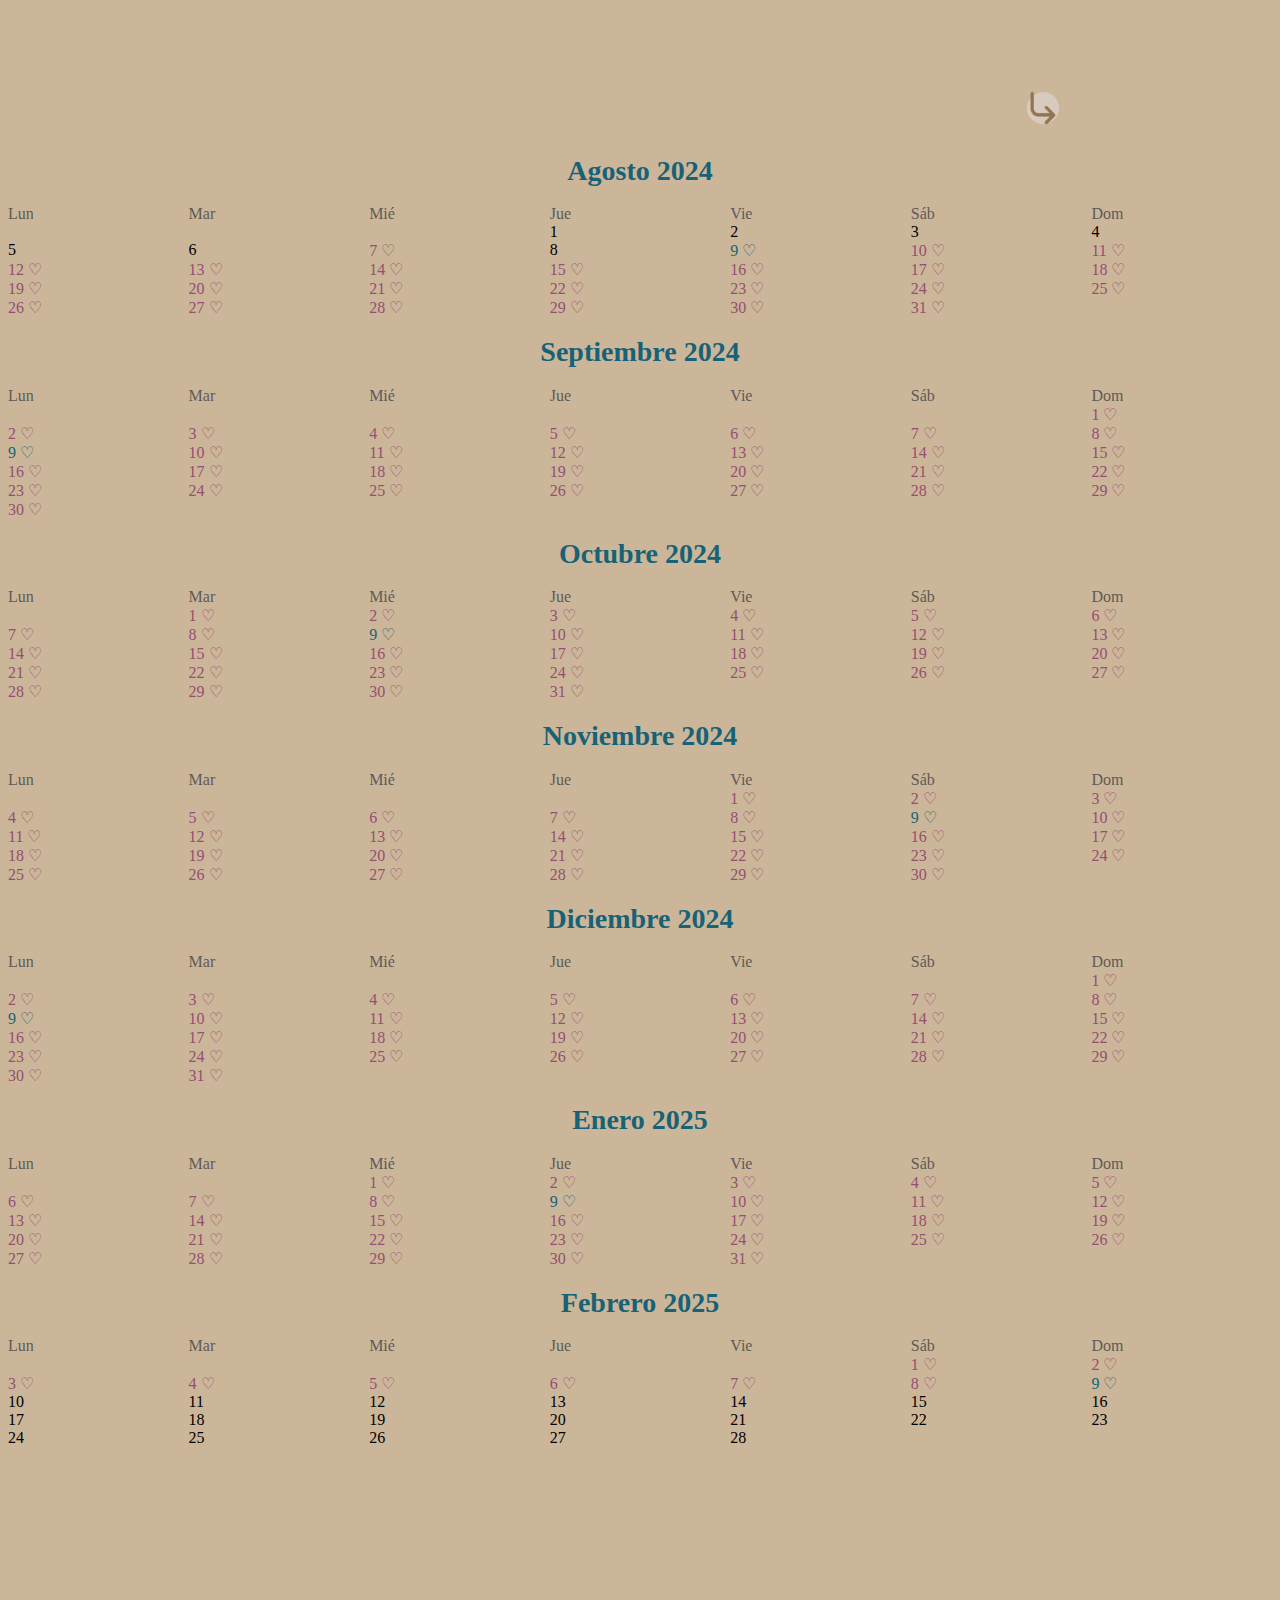
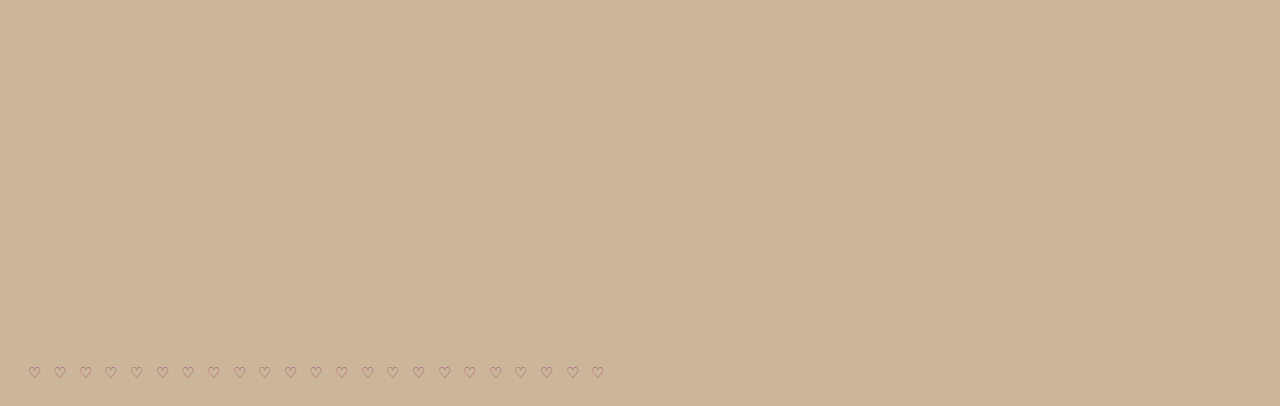
<file: calendario.html>
<!DOCTYPE html>
<html lang="en">
<head>
    <meta charset="UTF-8">
    <meta name="viewport" content="width=device-width, initial-scale=1.0">
    <title>Nuestra pagina</title>
    <link rel="stylesheet" href="nuestrapagina.css">
    <link rel="icon" type="image/x-icon" href="https://png.pngtree.com/png-clipart/20210905/original/pngtree-blue-love-heart-shape-png-image_6701784.jpg">
</head>
<body>
  <a href="index.html" class="flecha"><img src="fotos/flecha.png" class="imagen"></a>
  <div>
    <h1 class="mes">Agosto 2024</h1>
    <ol>
      <li class="day-name">Lun</li>
      <li class="day-name">Mar</li>
      <li class="day-name">Mié</li>
      <li class="day-name">Jue</li>
      <li class="day-name">Vie</li>
      <li class="day-name">Sáb</li>
      <li class="day-name">Dom</li>
  
      <li class="first-day-agosto">1</li>
      <li>2</li>
      <li>3</li>
      <li>4</li>
      <li>5</li>
      <li>6</li>
      <li class="corazon-7">7 ♡</li>
      <li>8</li>
      <li class="dia">9 ♡</li>
      <li class="corazon">10 ♡</li>
      <li class="corazon">11 ♡</li>
      <li class="corazon">12 ♡</li>
      <li class="corazon">13 ♡</li>
      <li class="corazon">14 ♡</li>
      <li class="corazon">15 ♡</li>
      <li class="corazon">16 ♡</li>
      <li class="corazon">17 ♡</li>
      <li class="corazon">18 ♡</li>
      <li class="corazon">19 ♡</li>
      <li class="corazon">20 ♡</li>
      <li class="corazon">21 ♡</li>
      <li class="corazon">22 ♡</li>
      <li class="corazon">23 ♡</li>
      <li class="corazon">24 ♡</li>
      <li class="corazon">25 ♡</li>
      <li class="corazon">26 ♡</li>
      <li class="corazon">27 ♡</li>
      <li class="corazon">28 ♡</li>
      <li class="corazon">29 ♡</li>
      <li class="corazon">30 ♡</li>
      <li class="corazon">31 ♡</li>
    </ol>
  </div>
  <div>
    <h1 class="mes">Septiembre 2024</h1>
    <ol>
      <li class="day-name">Lun</li>
      <li class="day-name">Mar</li>
      <li class="day-name">Mié</li>
      <li class="day-name">Jue</li>
      <li class="day-name">Vie</li>
      <li class="day-name">Sáb</li>
      <li class="day-name">Dom</li>
  
      <li class="first-day-sept">1 ♡</li>
      <li class="corazon">2 ♡</li>
      <li class="corazon">3 ♡</li>
      <li class="corazon">4 ♡</li>
      <li class="corazon">5 ♡</li>
      <li class="corazon">6 ♡</li>
      <li class="corazon">7 ♡</li>
      <li class="corazon">8 ♡</li>
      <li class="dia">9 ♡</li>
      <li class="corazon">10 ♡</li>
      <li class="corazon">11 ♡</li>
      <li class="corazon">12 ♡</li>
      <li class="corazon">13 ♡</li>
      <li class="corazon">14 ♡</li>
      <li class="corazon">15 ♡</li>
      <li class="corazon">16 ♡</li>
      <li class="corazon">17 ♡</li>
      <li class="corazon">18 ♡</li>
      <li class="corazon">19 ♡</li>
      <li class="corazon">20 ♡</li>
      <li class="corazon">21 ♡</li>
      <li class="corazon">22 ♡</li>
      <li class="corazon">23 ♡</li>
      <li class="corazon">24 ♡</li>
      <li class="corazon">25 ♡</li>
      <li class="corazon">26 ♡</li>
      <li class="corazon">27 ♡</li>
      <li class="corazon">28 ♡</li>
      <li class="corazon">29 ♡</li>
      <li class="corazon">30 ♡</li>
    </ol>
  </div>
  <div>
    <h1 class="mes">Octubre 2024</h1>
    <ol>
      <li class="day-name">Lun</li>
      <li class="day-name">Mar</li>
      <li class="day-name">Mié</li>
      <li class="day-name">Jue</li>
      <li class="day-name">Vie</li>
      <li class="day-name">Sáb</li>
      <li class="day-name">Dom</li>
  
      <li class="first-day-oct">1 ♡</li>
      <li class="corazon">2 ♡</li>
      <li class="corazon">3 ♡</li>
      <li class="corazon">4 ♡</li>
      <li class="corazon">5 ♡</li>
      <li class="corazon">6 ♡</li>
      <li class="corazon">7 ♡</li>
      <li class="corazon">8 ♡</li>
      <li class="dia">9 ♡</li>
      <li class="corazon">10 ♡</li>
      <li class="corazon">11 ♡</li>
      <li class="corazon">12 ♡</li>
      <li class="corazon">13 ♡</li>
      <li class="corazon">14 ♡</li>
      <li class="corazon">15 ♡</li>
      <li class="corazon">16 ♡</li>
      <li class="corazon">17 ♡</li>
      <li class="corazon">18 ♡</li>
      <li class="corazon">19 ♡</li>
      <li class="corazon">20 ♡</li>
      <li class="corazon">21 ♡</li>
      <li class="corazon">22 ♡</li>
      <li class="corazon">23 ♡</li>
      <li class="corazon">24 ♡</li>
      <li class="corazon">25 ♡</li>
      <li class="corazon">26 ♡</li>
      <li class="corazon">27 ♡</li>
      <li class="corazon">28 ♡</li>
      <li class="corazon">29 ♡</li>
      <li class="corazon">30 ♡</li>
      <li class="corazon">31 ♡</li>
    </ol>
  </div>
  <div>
    <h1 class="mes">Noviembre 2024</h1>
    <ol>
      <li class="day-name">Lun</li>
      <li class="day-name">Mar</li>
      <li class="day-name">Mié</li>
      <li class="day-name">Jue</li>
      <li class="day-name">Vie</li>
      <li class="day-name">Sáb</li>
      <li class="day-name">Dom</li>
  
      <li class="first-day-nov">1 ♡</li>
      <li class="corazon">2 ♡</li>
      <li class="corazon">3 ♡</li>
      <li class="corazon">4 ♡</li>
      <li class="corazon">5 ♡</li>
      <li class="corazon">6 ♡</li>
      <li class="corazon">7 ♡</li>
      <li class="corazon">8 ♡</li>
      <li class="dia">9 ♡</li>
      <li class="corazon">10 ♡</li>
      <li class="corazon">11 ♡</li>
      <li class="corazon">12 ♡</li>
      <li class="corazon">13 ♡</li>
      <li class="corazon">14 ♡</li>
      <li class="corazon">15 ♡</li>
      <li class="corazon">16 ♡</li>
      <li class="corazon">17 ♡</li>
      <li class="corazon">18 ♡</li>
      <li class="corazon">19 ♡</li>
      <li class="corazon">20 ♡</li>
      <li class="corazon">21 ♡</li>
      <li class="corazon">22 ♡</li>
      <li class="corazon">23 ♡</li>
      <li class="corazon">24 ♡</li>
      <li class="corazon">25 ♡</li>
      <li class="corazon">26 ♡</li>
      <li class="corazon">27 ♡</li>
      <li class="corazon">28 ♡</li>
      <li class="corazon">29 ♡</li>
      <li class="corazon">30 ♡</li>
    </ol>
  </div>
  <div>
    <h1 class="mes">Diciembre 2024</h1>
    <ol>
      <li class="day-name">Lun</li>
      <li class="day-name">Mar</li>
      <li class="day-name">Mié</li>
      <li class="day-name">Jue</li>
      <li class="day-name">Vie</li>
      <li class="day-name">Sáb</li>
      <li class="day-name">Dom</li>
  
      <li class="first-day-dic">1 ♡</li>
      <li class="corazon">2 ♡</li>
      <li class="corazon">3 ♡</li>
      <li class="corazon">4 ♡</li>
      <li class="corazon">5 ♡</li>
      <li class="corazon">6 ♡</li>
      <li class="corazon">7 ♡</li>
      <li class="corazon">8 ♡</li>
      <li class="dia">9 ♡</li>
      <li class="corazon">10 ♡</li>
      <li class="corazon">11 ♡</li>
      <li class="corazon">12 ♡</li>
      <li class="corazon">13 ♡</li>
      <li class="corazon">14 ♡</li>
      <li class="corazon">15 ♡</li>
      <li class="corazon">16 ♡</li>
      <li class="corazon">17 ♡</li>
      <li class="corazon">18 ♡</li>
      <li class="corazon">19 ♡</li>
      <li class="corazon">20 ♡</li>
      <li class="corazon">21 ♡</li>
      <li class="corazon">22 ♡</li>
      <li class="corazon">23 ♡</li>
      <li class="corazon">24 ♡</li>
      <li class="corazon">25 ♡</li>
      <li class="corazon">26 ♡</li>
      <li class="corazon">27 ♡</li>
      <li class="corazon">28 ♡</li>
      <li class="corazon">29 ♡</li>
      <li class="corazon">30 ♡</li>
      <li class="corazon">31 ♡</li>
    </ol>
  </div>
  <div>
    <h1 class="mes">Enero 2025</h1>
    <ol>
      <li class="day-name">Lun</li>
      <li class="day-name">Mar</li>
      <li class="day-name">Mié</li>
      <li class="day-name">Jue</li>
      <li class="day-name">Vie</li>
      <li class="day-name">Sáb</li>
      <li class="day-name">Dom</li>
  
      <li class="first-day-en">1 ♡</li>
      <li class="corazon">2 ♡</li>
      <li class="corazon">3 ♡</li>
      <li class="corazon">4 ♡</li>
      <li class="corazon">5 ♡</li>
      <li class="corazon">6 ♡</li>
      <li class="corazon">7 ♡</li>
      <li class="corazon">8 ♡</li>
      <li class="dia">9 ♡</li>
      <li class="corazon">10 ♡</li>
      <li class="corazon">11 ♡</li>
      <li class="corazon">12 ♡</li>
      <li class="corazon">13 ♡</li>
      <li class="corazon">14 ♡</li>
      <li class="corazon">15 ♡</li>
      <li class="corazon">16 ♡</li>
      <li class="corazon">17 ♡</li>
      <li class="corazon">18 ♡</li>
      <li class="corazon">19 ♡</li>
      <li class="corazon">20 ♡</li>
      <li class="corazon">21 ♡</li>
      <li class="corazon">22 ♡</li>
      <li class="corazon">23 ♡</li>
      <li class="corazon">24 ♡</li>
      <li class="corazon">25 ♡</li>
      <li class="corazon">26 ♡</li>
      <li class="corazon">27 ♡</li>
      <li class="corazon">28 ♡</li>
      <li class="corazon">29 ♡</li>
      <li class="corazon">30 ♡</li>
      <li class="corazon">31 ♡</li>
    </ol>
  </div>
  <div>
    <h1 class="mes">Febrero 2025</h1>
    <ol>
      <li class="day-name">Lun</li>
      <li class="day-name">Mar</li>
      <li class="day-name">Mié</li>
      <li class="day-name">Jue</li>
      <li class="day-name">Vie</li>
      <li class="day-name">Sáb</li>
      <li class="day-name">Dom</li>
  
      <li class="first-day-feb">1 ♡</li>
      <li class="corazon">2 ♡</li>
      <li class="corazon">3 ♡</li>
      <li class="corazon">4 ♡</li>
      <li class="corazon">5 ♡</li>
      <li class="corazon">6 ♡</li>
      <li class="corazon">7 ♡</li>
      <li class="corazon">8 ♡</li>
      <li class="dia">9 ♡</li>
      <li>10</li>
      <li>11</li>
      <li>12</li>
      <li>13</li>
      <li>14</li>
      <li>15</li>
      <li>16</li>
      <li>17</li>
      <li>18</li>
      <li>19</li>
      <li>20</li>
      <li>21</li>
      <li>22</li>
      <li>23</li>
      <li>24</li>
      <li>25</li>
      <li>26</li>
      <li>27</li>
      <li>28</li>
    </ol>
  </div>
  <fieldset class="franja-calendario">
    <p class="texto-franja">♡</p>
    <P class="texto-franja">♡</P>
    <p class="texto-franja">♡</p>
    <P class="texto-franja">♡</P>
    <p class="texto-franja">♡</p>
    <P class="texto-franja">♡</P>
    <p class="texto-franja">♡</p>
    <P class="texto-franja">♡</P>
    <p class="texto-franja">♡</p>
    <P class="texto-franja">♡</P>
    <p class="texto-franja">♡</p>
    <P class="texto-franja">♡</P>
    <p class="texto-franja">♡</p>
    <P class="texto-franja">♡</P>
    <p class="texto-franja">♡</p>
    <P class="texto-franja">♡</P>
    <p class="texto-franja">♡</p>
    <P class="texto-franja">♡</P>
    <p class="texto-franja">♡</p>
    <P class="texto-franja">♡</P>
    <p class="texto-franja">♡</p>
    <P class="texto-franja">♡</P>
    <p class="texto-franja">♡</p>
  </fieldset>
</body>
</html>
</file>
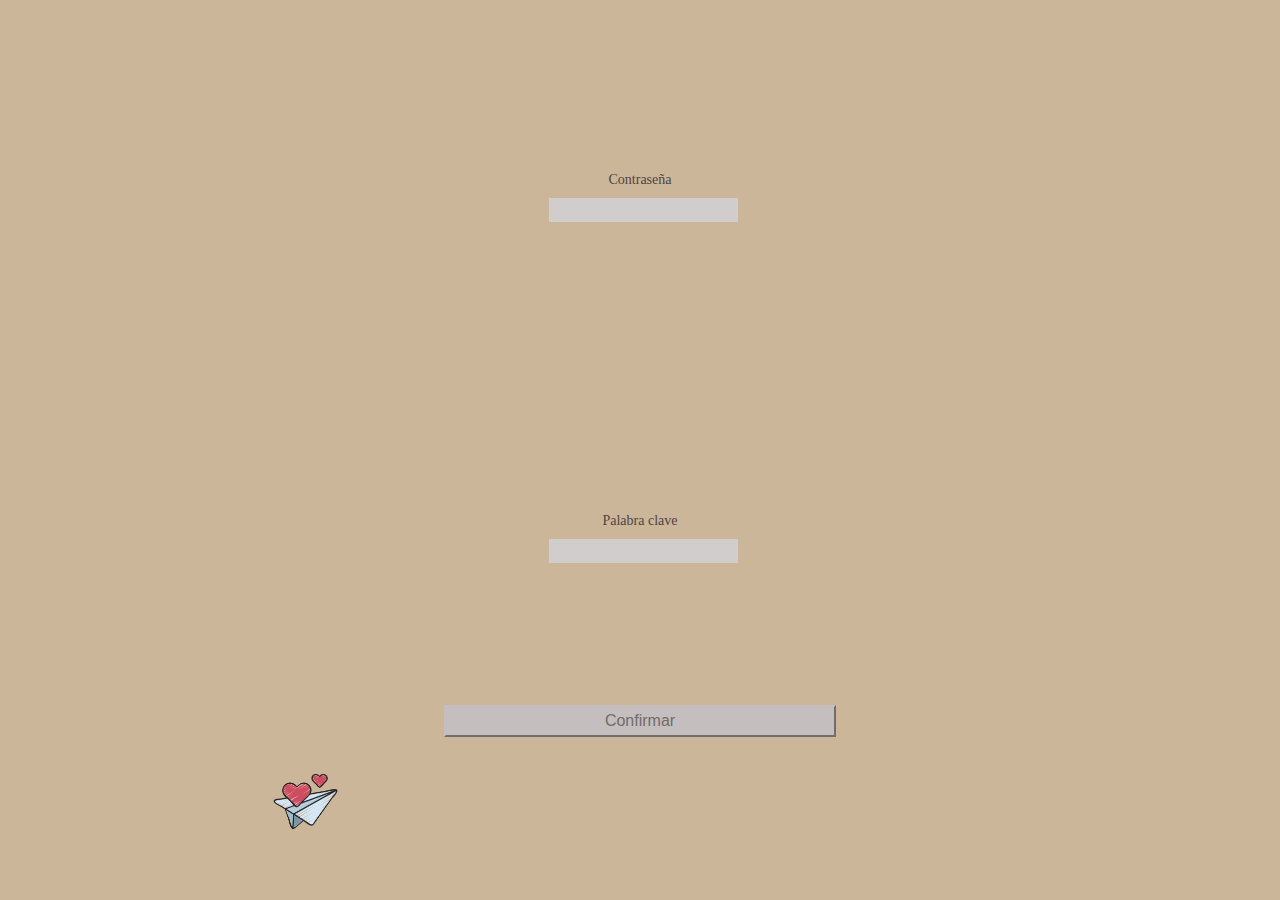
<file: login-b.html>
<!DOCTYPE html>
<html lang="en">
<head>
    <meta charset="UTF-8">
    <meta name="viewport" content="width=device-width, initial-scale=1.0">
    <title>Nuestra pagina</title>
    <link rel="stylesheet" href="nuestrapagina.css">
    <link rel="icon" type="image/x-icon" href="https://png.pngtree.com/png-clipart/20210905/original/pngtree-blue-love-heart-shape-png-image_6701784.jpg">
    <!-- ????????????????
    <script>
        const autenticado = () => {
            if (localStorage.getItem("password")){
            location.href = ""
            }
        } 
        autenticado();
    </script>
    -->
</head>
<body>
    <form class="login">
        <div class="div-contraseña">
            <label class="form-words">Contraseña</label>
            <input type="password" name="password"/>
        </div>
        <div class="div-contraseña">
            <label class="form-words">Palabra clave</label>
            <input type="password" name="keyword"/>
        </div>
        <button type="submit" class="btn btn-primary">Confirmar</button>
    </form>
    <img src="fotos/corazon.png" class="foto-corazon">
    <script src="login-b.js"></script>
</body>
</html>
</file>
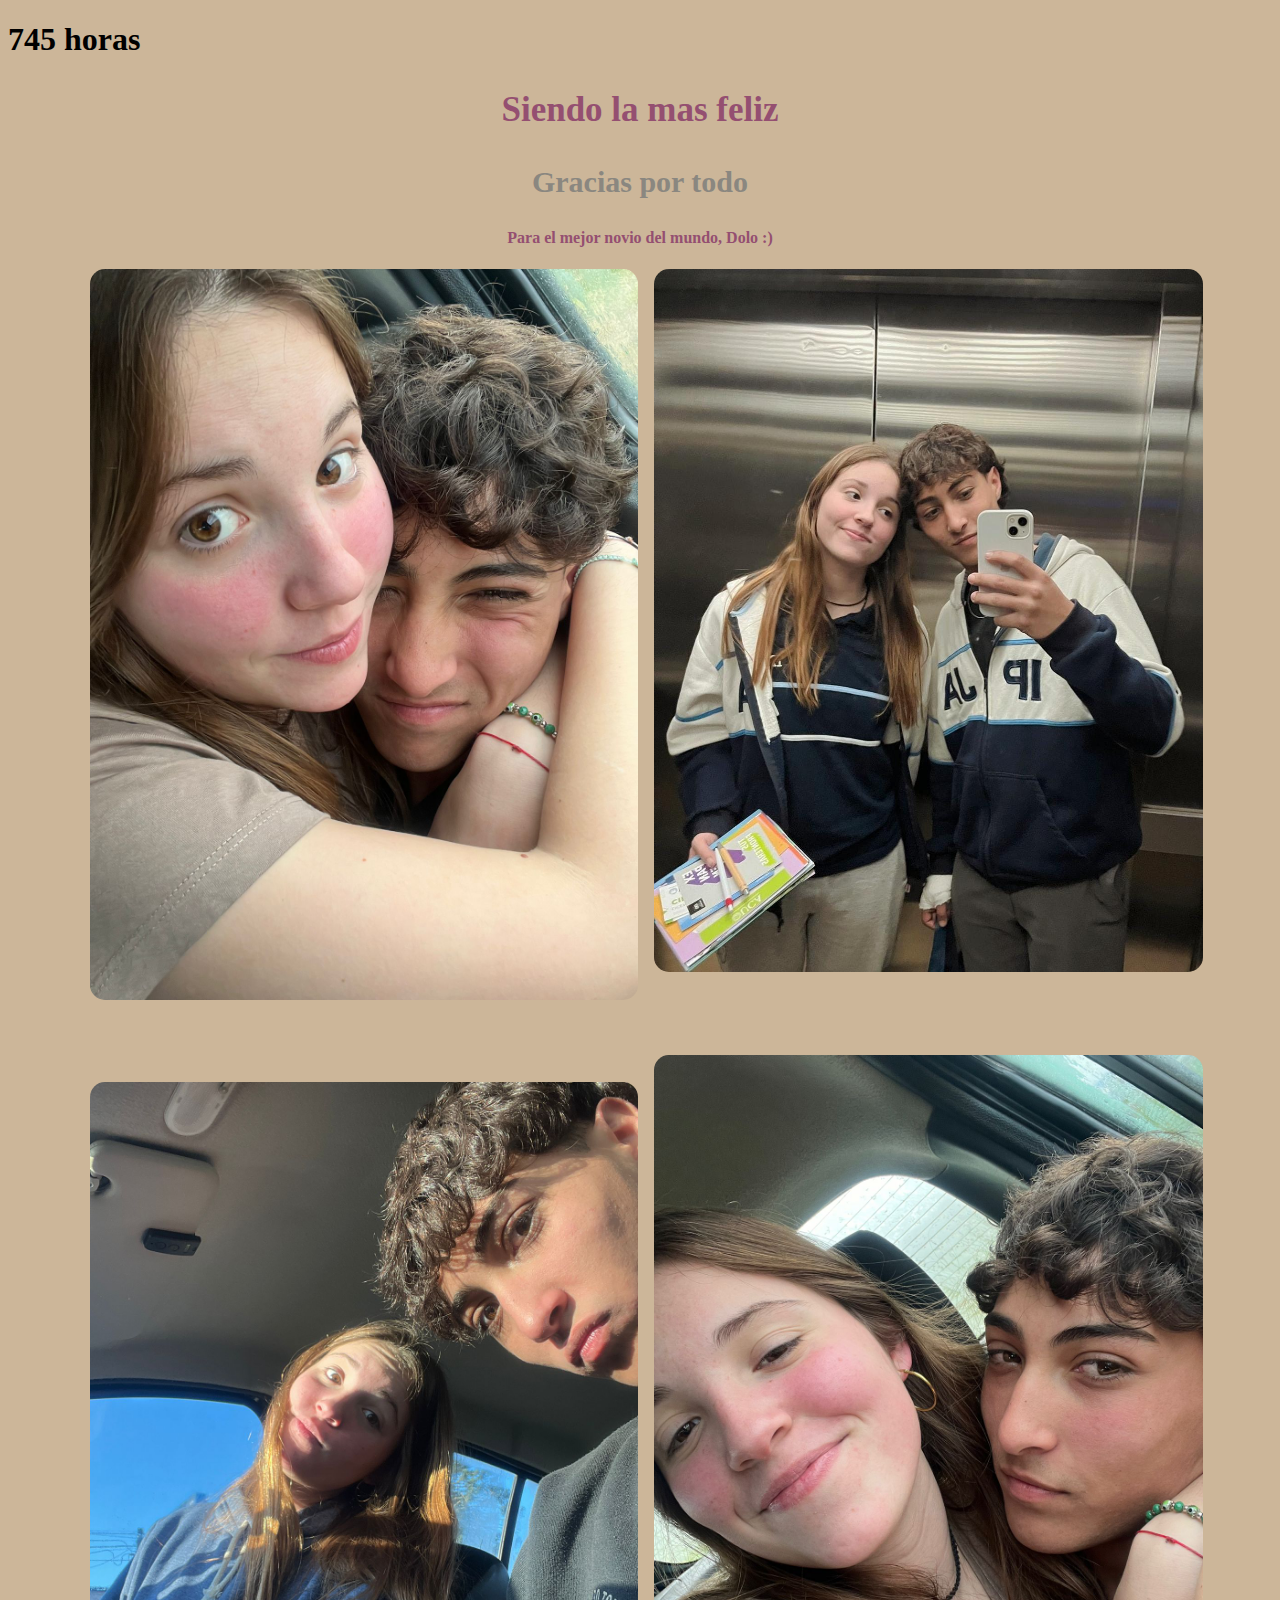
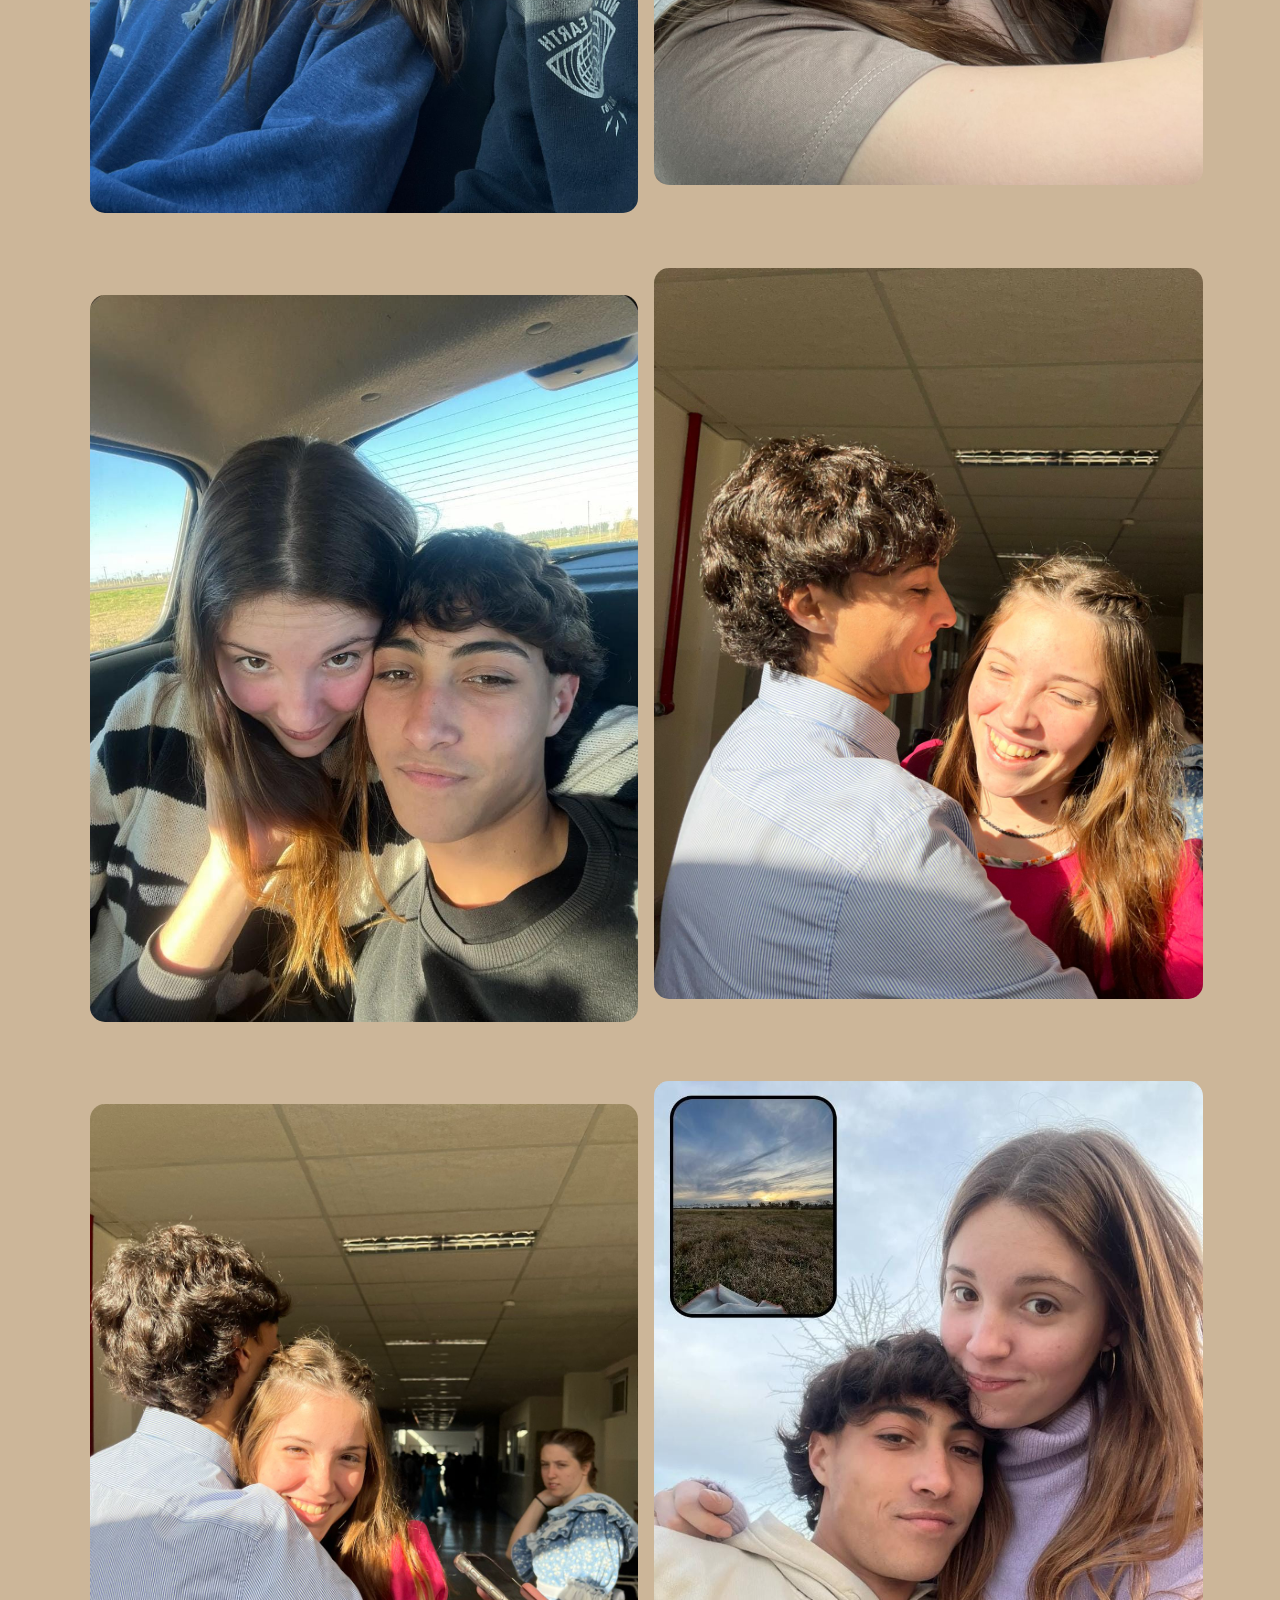
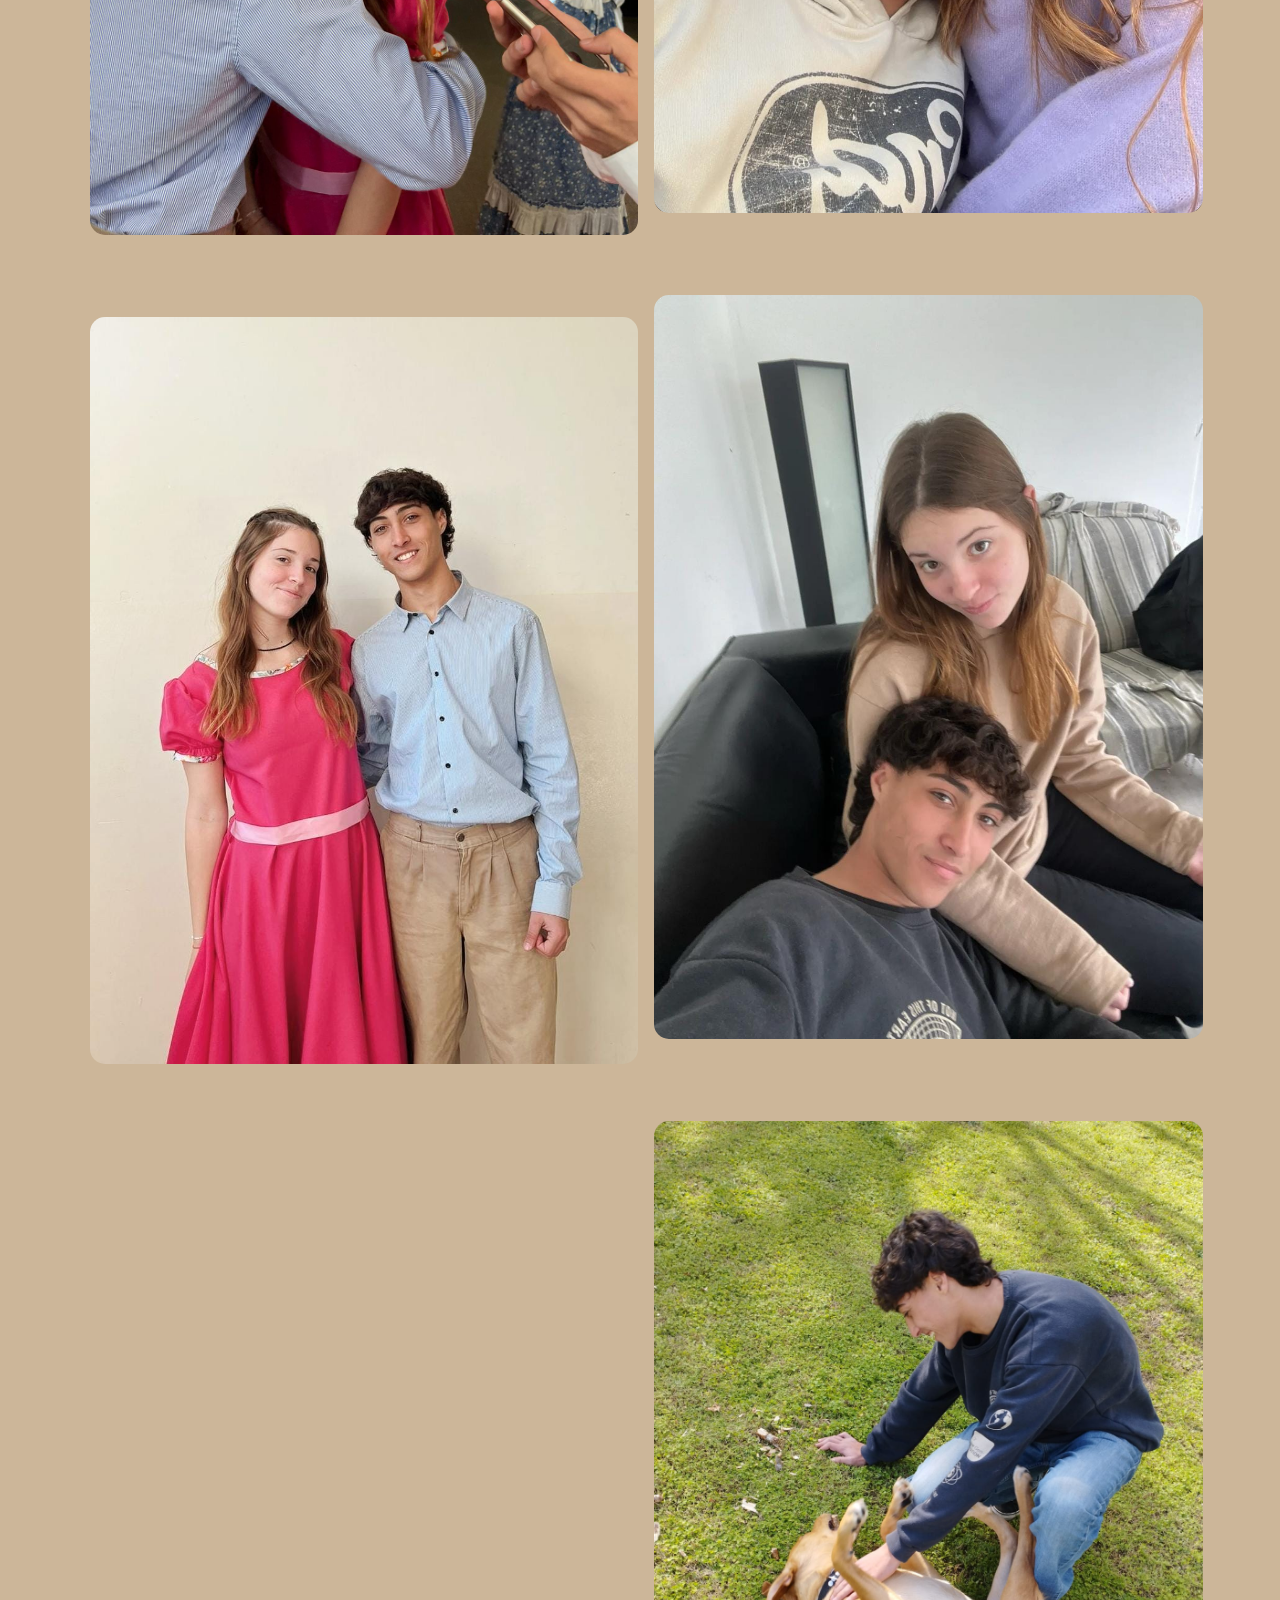
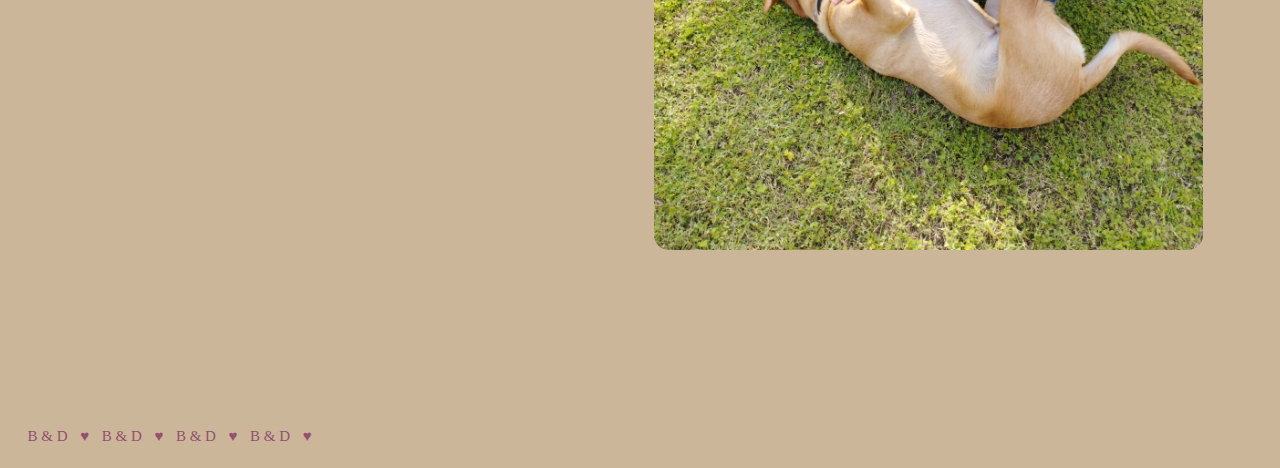
<file: Nuestrapagina.html>
<!DOCTYPE html>
<html lang="en">
<head>
    <meta charset="UTF-8">
    <meta name="viewport" content="width=device-width, initial-scale=1.0">
    <title>Nuestra pagina</title>
    <link rel="stylesheet" href="nuestrapagina.css">
    <link rel="icon" type="image/x-icon" href="">
</head>
<body>
    <h1 class="tiempo">745 horas</P>
    <h2>Siendo la mas feliz</p>
    <h3>Gracias por todo</p>
    <h4>Para el mejor novio del mundo, Dolo :)</h5>
    <section class="album">
        <img src="fotos/2.jpeg" class="foto-album">
        <img src="fotos/1.jpeg" class="foto-album">
        <img src="fotos/4.jpeg" class="foto-album">
        <img src="fotos/3.jpeg" class="foto-album">
        <img src="fotos/5.jpeg" class="foto-album">
        <img src="fotos/6.jpeg" class="foto-album">
        <img src="fotos/7.jpeg" class="foto-album">
        <img src="fotos/8.jpeg" class="foto-album">
        <img src="fotos/9.jpeg" class="foto-album">
        <img src="fotos/10.jpeg" class="foto-album">
        <img src="fotos/11.jpeg" class="foto-album">
    </section>
    <section>
        <iframe src="https://open.spotify.com/embed/track/6ZvsmvXknoN8uK2MSEGpwT?utm_source=generator" frameBorder="0" allowfullscreen="" allow="autoplay; clipboard-write; encrypted-media; fullscreen; picture-in-picture" loading="lazy"></iframe>
        <iframe src="https://open.spotify.com/embed/track/3i22RR1yUia5ShKujgQcX3?utm_source=generator" frameBorder="0" allowfullscreen="" allow="autoplay; clipboard-write; encrypted-media; fullscreen; picture-in-picture" loading="lazy"></iframe>
    </section>
    <!--?????????????????????????-->
    <fieldset class="franja">
        <p class="texto-franja">B & D</p>
        <P class="texto-franja">♥</P>
        <p class="texto-franja">B & D</p>
        <P class="texto-franja">♥</P>
        <p class="texto-franja">B & D</p>
        <P class="texto-franja">♥</P>
        <p class="texto-franja">B & D</p>
        <P class="texto-franja">♥</P>
    </fieldset>
</body>
</html>
</file>
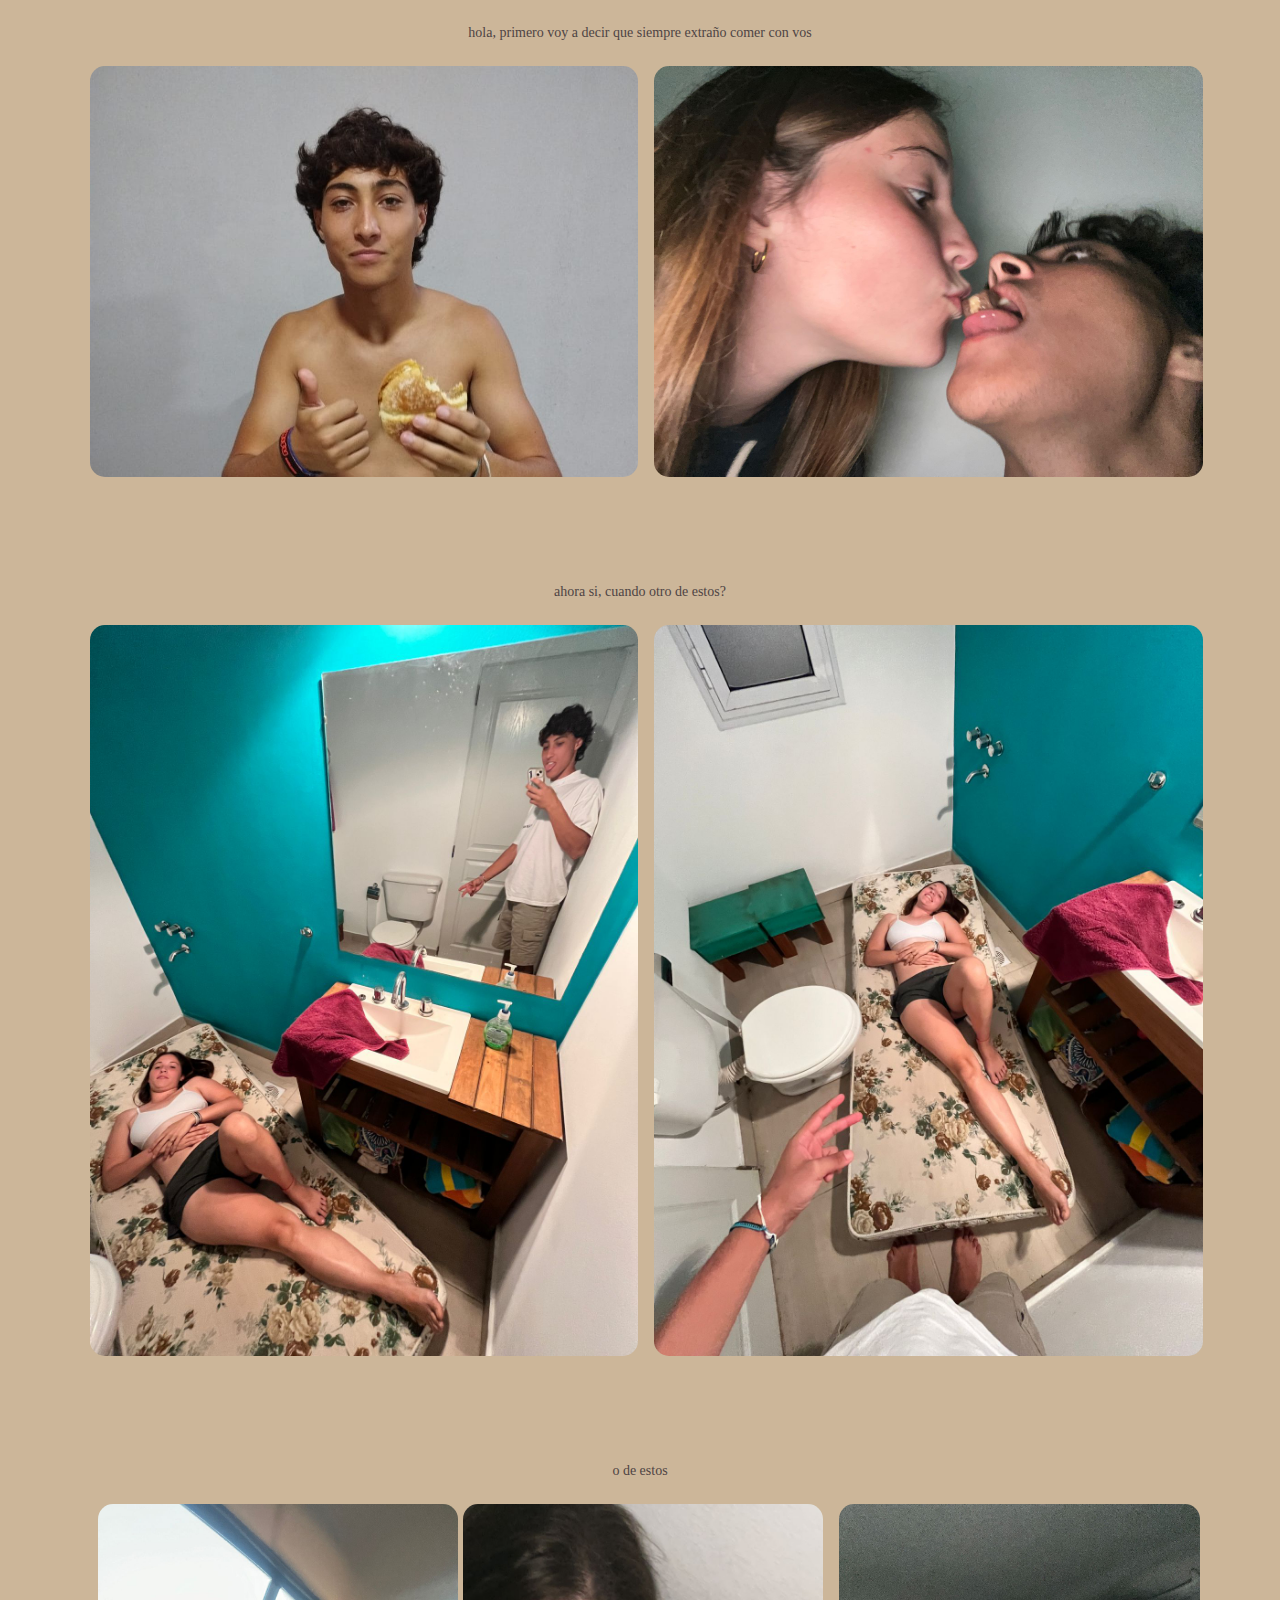
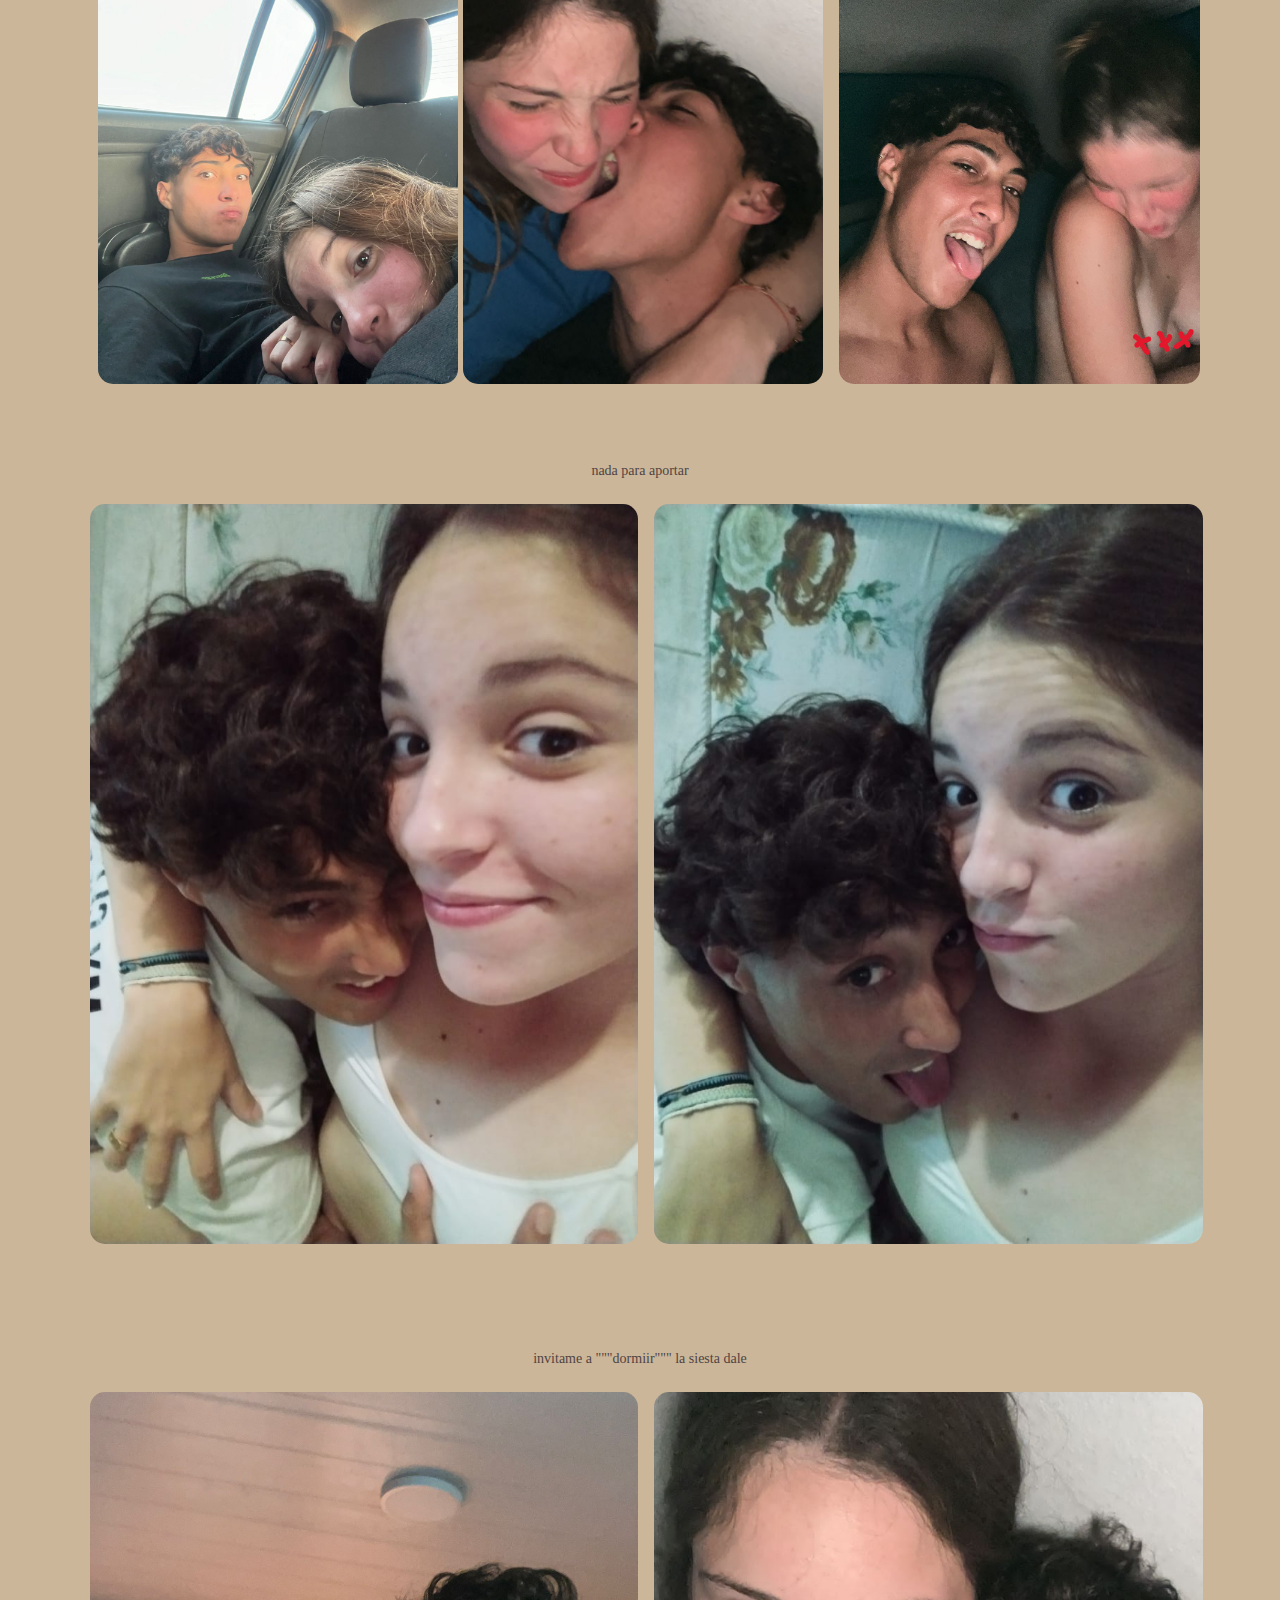
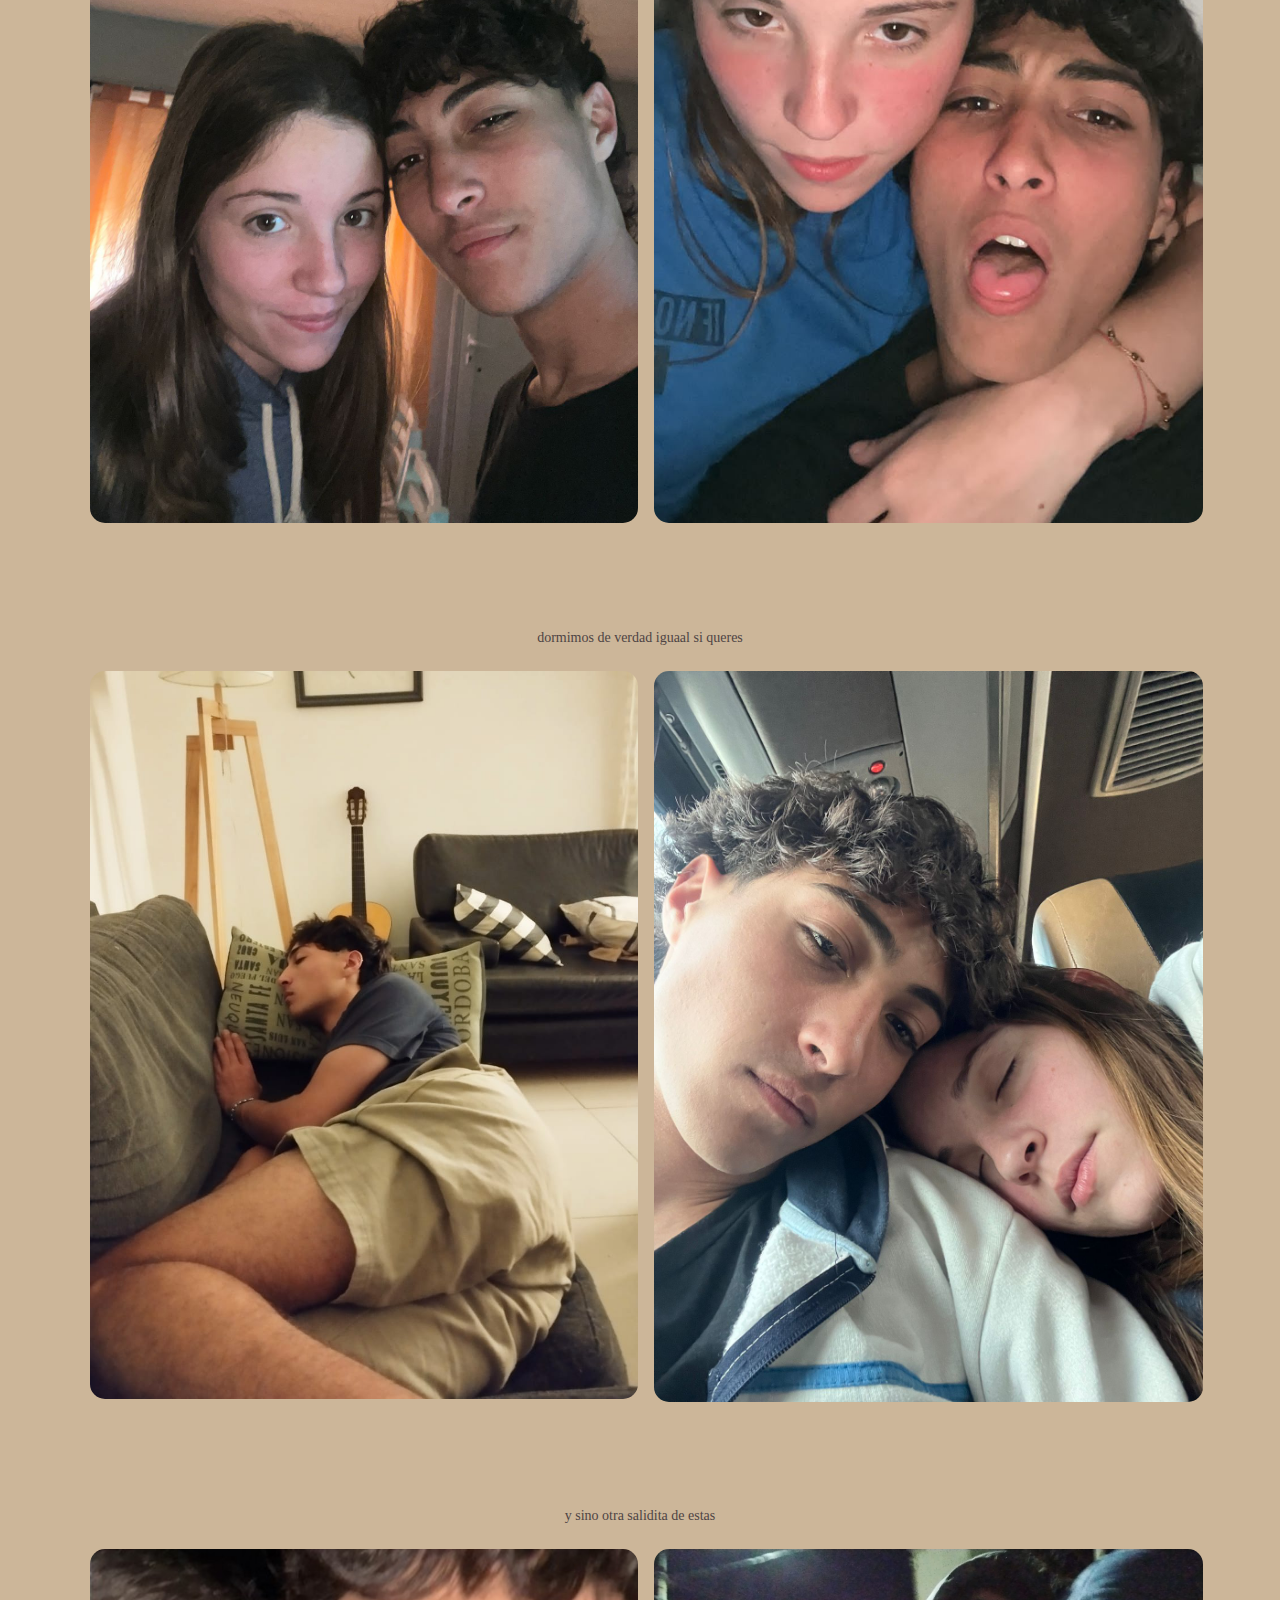
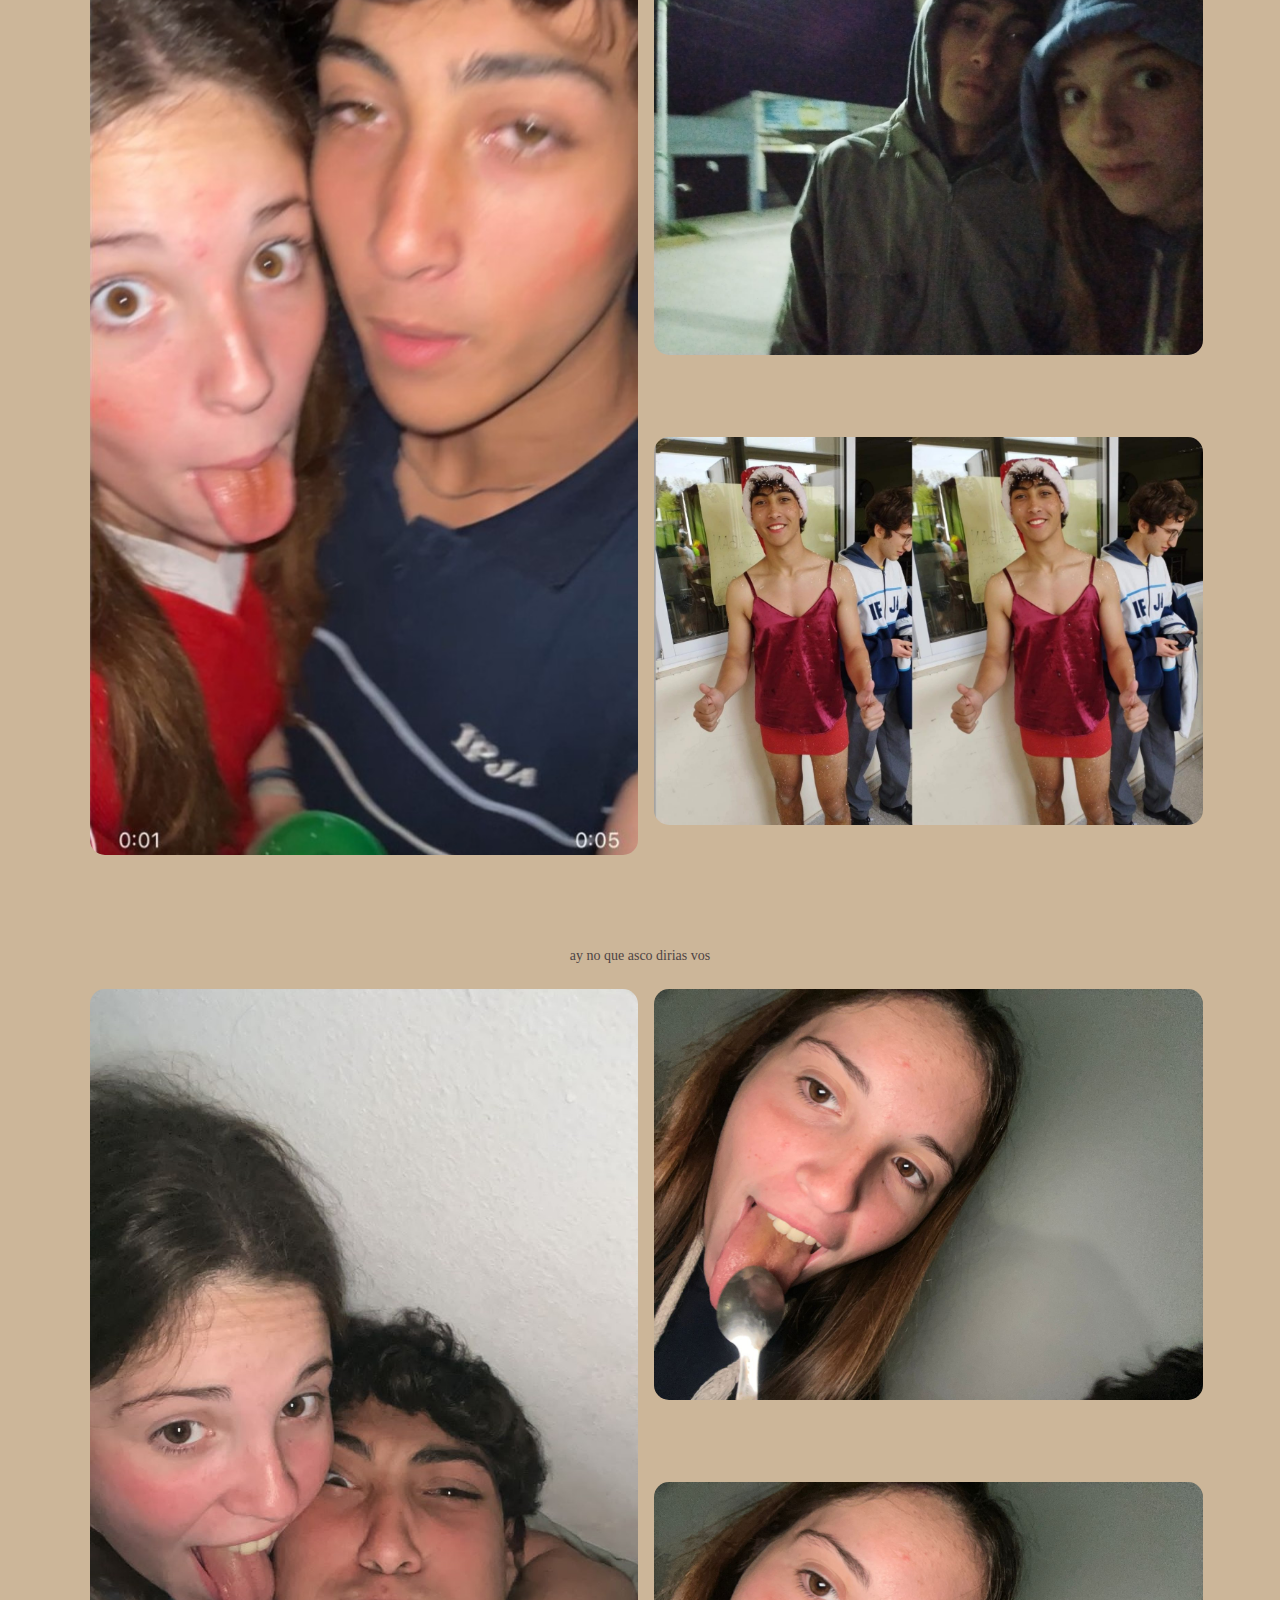
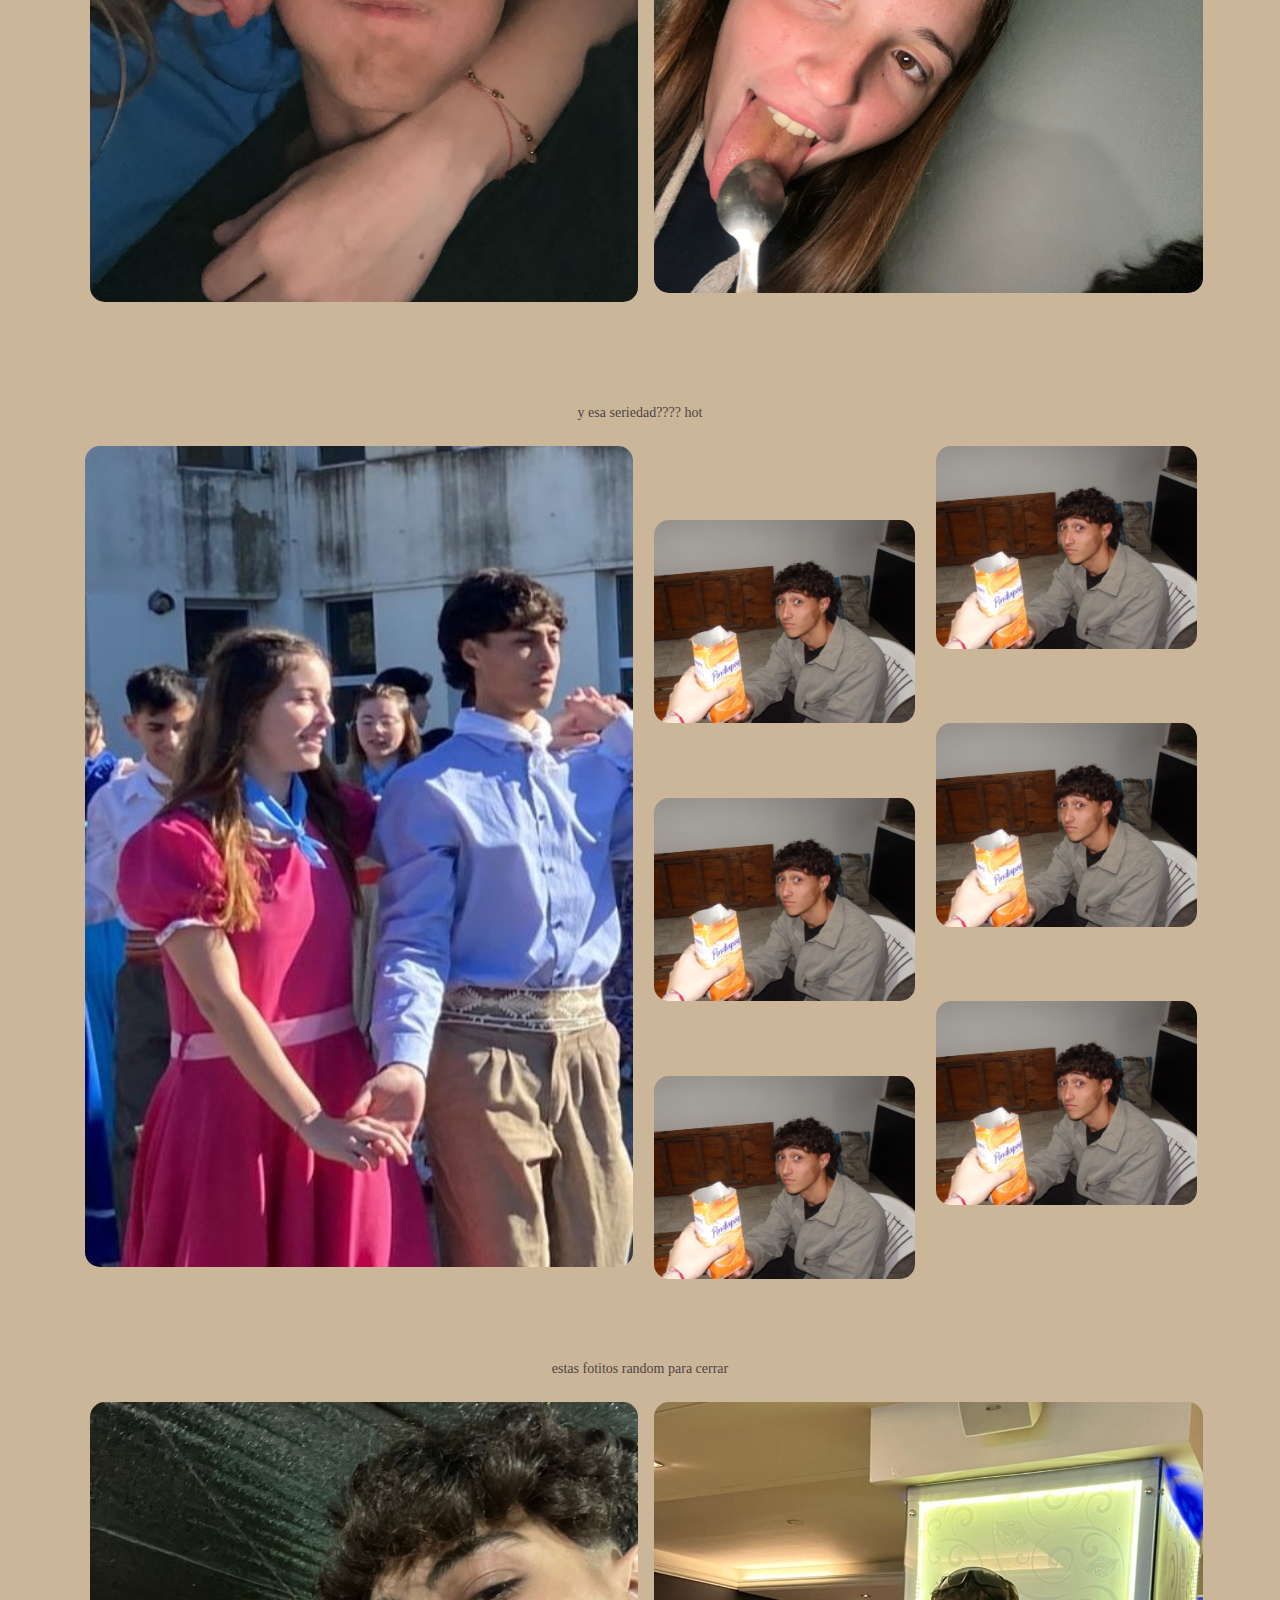
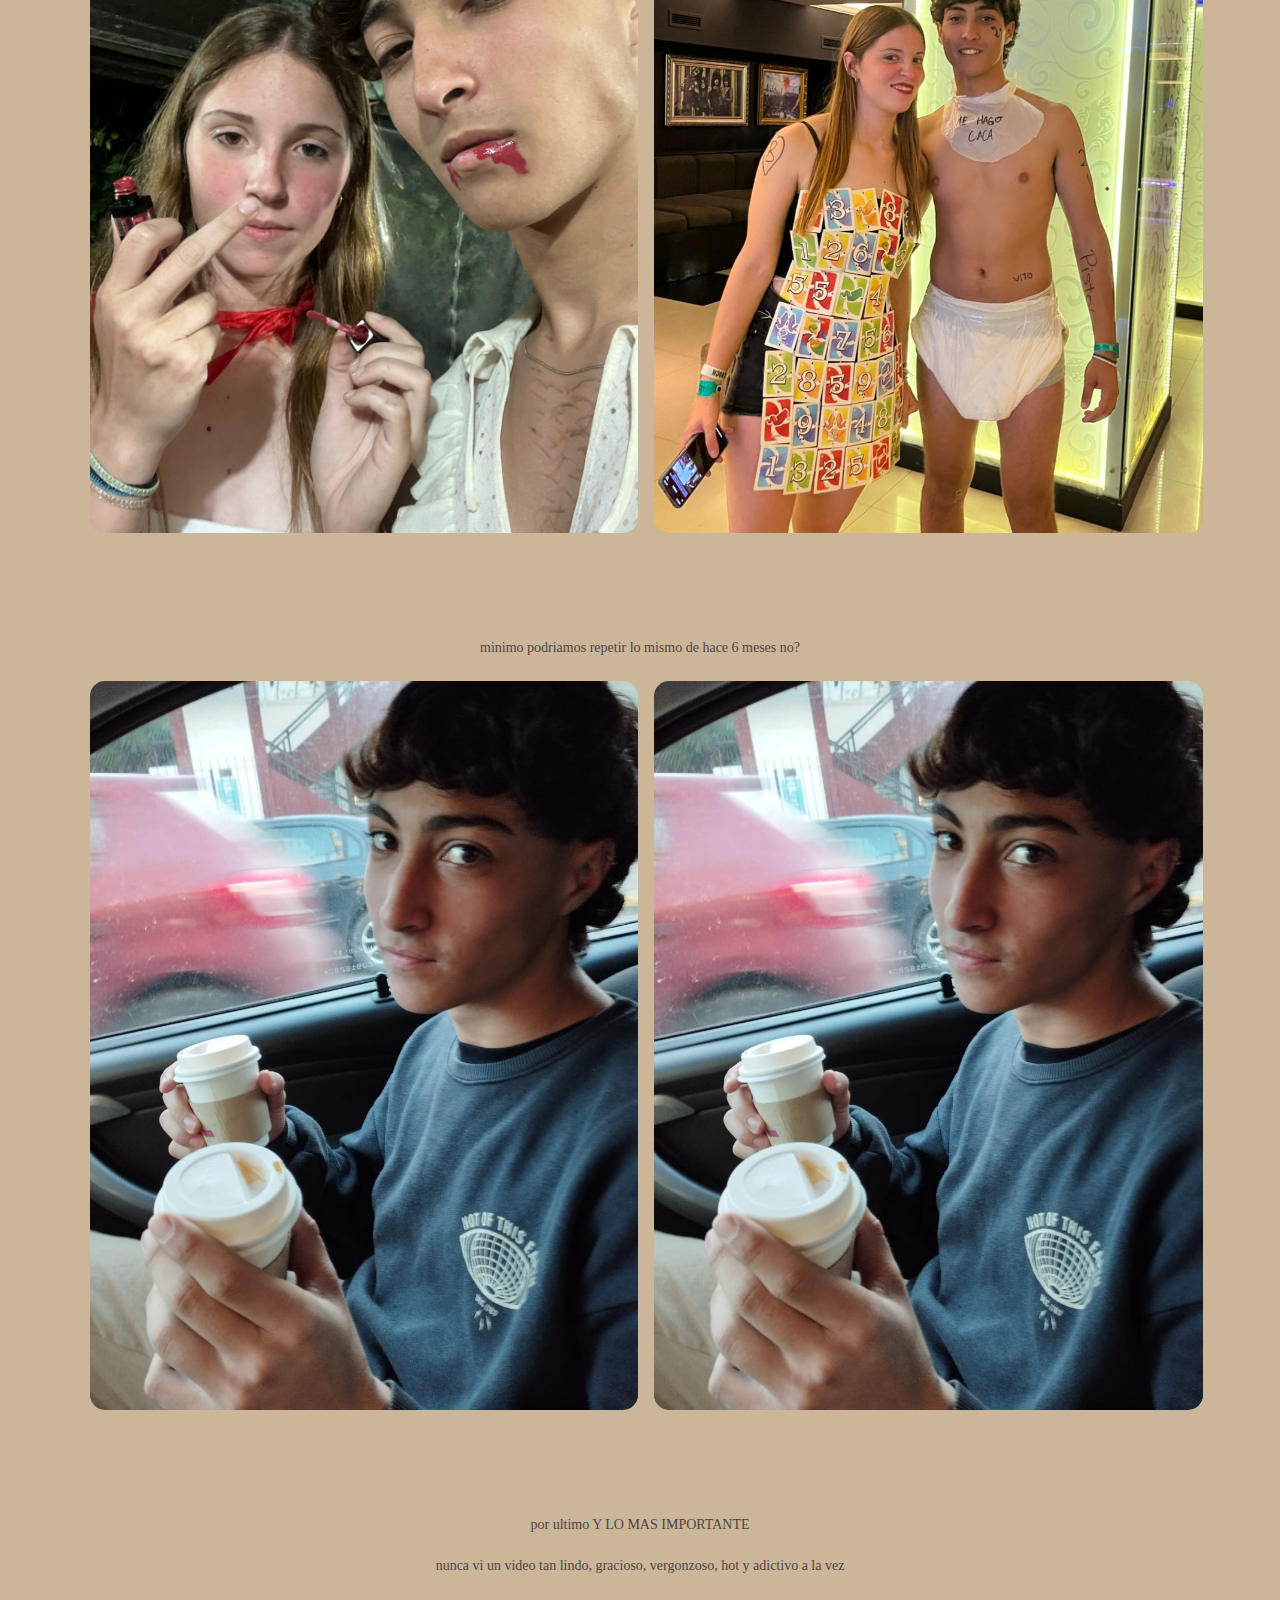
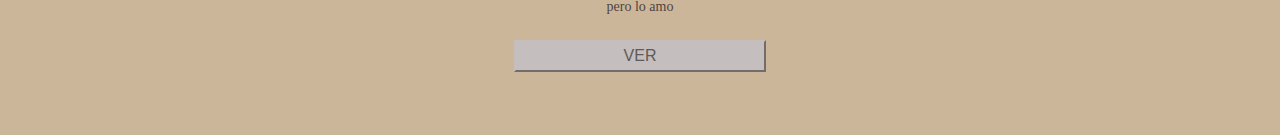
<file: priv.html>
<!DOCTYPE html>
<html lang="en">
<head>
    <meta charset="UTF-8">
    <meta name="viewport" content="width=device-width, initial-scale=1.0">
    <title>Nuestra pagina</title>
    <link rel="stylesheet" href="nuestrapagina.css">
    <link rel="icon" type="image/x-icon" href="https://png.pngtree.com/png-clipart/20210905/original/pngtree-blue-love-heart-shape-png-image_6701784.jpg">
</head>
<body>
    <p class="p-priv">hola, primero voy a decir que siempre extraño comer con vos</p>
    <section class="album">
        <img src="fotos/priv/20.jpeg" class="foto-album">
        <img src="fotos/priv/14.jpeg" class="foto-album">
    </section>
    <p class="p-priv">ahora si, cuando otro de estos?</p>
    <section class="album">
        <img src="fotos/priv/1.jpeg" class="foto-album">
        <img src="fotos/priv/2.jpeg" class="foto-album">
    </section>
    <p class="p-priv">o de estos</p>
    <section class="album-3">
        <img src="fotos/priv/7.jpeg" class="foto-3-1">
        <img src="fotos/priv/12.jpeg" class="foto-3">
        <img src="fotos/priv/18.jpeg" class="foto-3">
    </section>
    <p class="p-priv">nada para aportar</p>
    <section class="album">
        <img src="fotos/priv/16.jpeg" class="foto-album">
        <img src="fotos/priv/19.jpeg" class="foto-album">
    </section>
    <p class="p-priv">invitame a """dormiir""" la siesta dale</p>
    <section class="album">
        <img src="fotos/priv/6.jpeg" class="foto-album">
        <img src="fotos/priv/4.jpeg" class="foto-album">
    </section>
    <p class="p-priv">dormimos de verdad iguaal si queres</p>
    <section class="album">
        <img src="fotos/priv/22.jpeg" class="foto-album">
        <img src="fotos/priv/9.jpeg" class="foto-album">
    </section>
    <p class="p-priv">y sino otra salidita de estas</p>
    <section class="album">
        <img src="fotos/priv/13.jpeg" class="foto-album">
        <img src="fotos/priv/23.jpeg" class="foto-album">
        <img src="fotos/priv/24.jpeg" class="foto-album">
    </section>
    <p class="p-priv">ay no que asco dirias vos</p>
    <section class="album">
        <img src="fotos/priv/5.jpeg" class="foto-album">
        <img src="fotos/priv/15.jpeg" class="foto-album">
        <img src="fotos/priv/15.jpeg" class="foto-album">
    </section>
    <p class="p-priv">y esa seriedad???? hot</p>
    <section class="album">
        <img src="fotos/priv/8.jpeg" class="foto-4-1">
        <section class="album-4">
            <img src="fotos/priv/11.jpeg" class="foto-4">
            <img src="fotos/priv/11.jpeg" class="foto-4">
            <img src="fotos/priv/11.jpeg" class="foto-4">
            <img src="fotos/priv/11.jpeg" class="foto-4">
            <img src="fotos/priv/11.jpeg" class="foto-4">
            <img src="fotos/priv/11.jpeg" class="foto-4">
        </section>
    </section>
    <p class="p-priv">estas fotitos random para cerrar</p>
    <section class="album">
        <img src="fotos/priv/17.jpeg" class="foto-album">
        <img src="fotos/priv/3.jpeg" class="foto-album">
    </section>
    <p class="p-priv">minimo podriamos repetir lo mismo de hace 6 meses no?</p>
    <section class="album">
        <img src="fotos/priv/21.jpeg" class="foto-album">
        <img src="fotos/priv/21.jpeg" class="foto-album">
    </section>
    <p class="p-priv">por ultimo Y LO MAS IMPORTANTE</p>
    <p class="p-priv">nunca vi un video tan lindo, gracioso, vergonzoso, hot y adictivo a la vez</p>
    <p class="p-priv">pero lo amo</p>
    <section>
        <button class="boton-video"><a href="video.html" class="video">VER</a></button>
    </section>
</body>
</html>
</file>
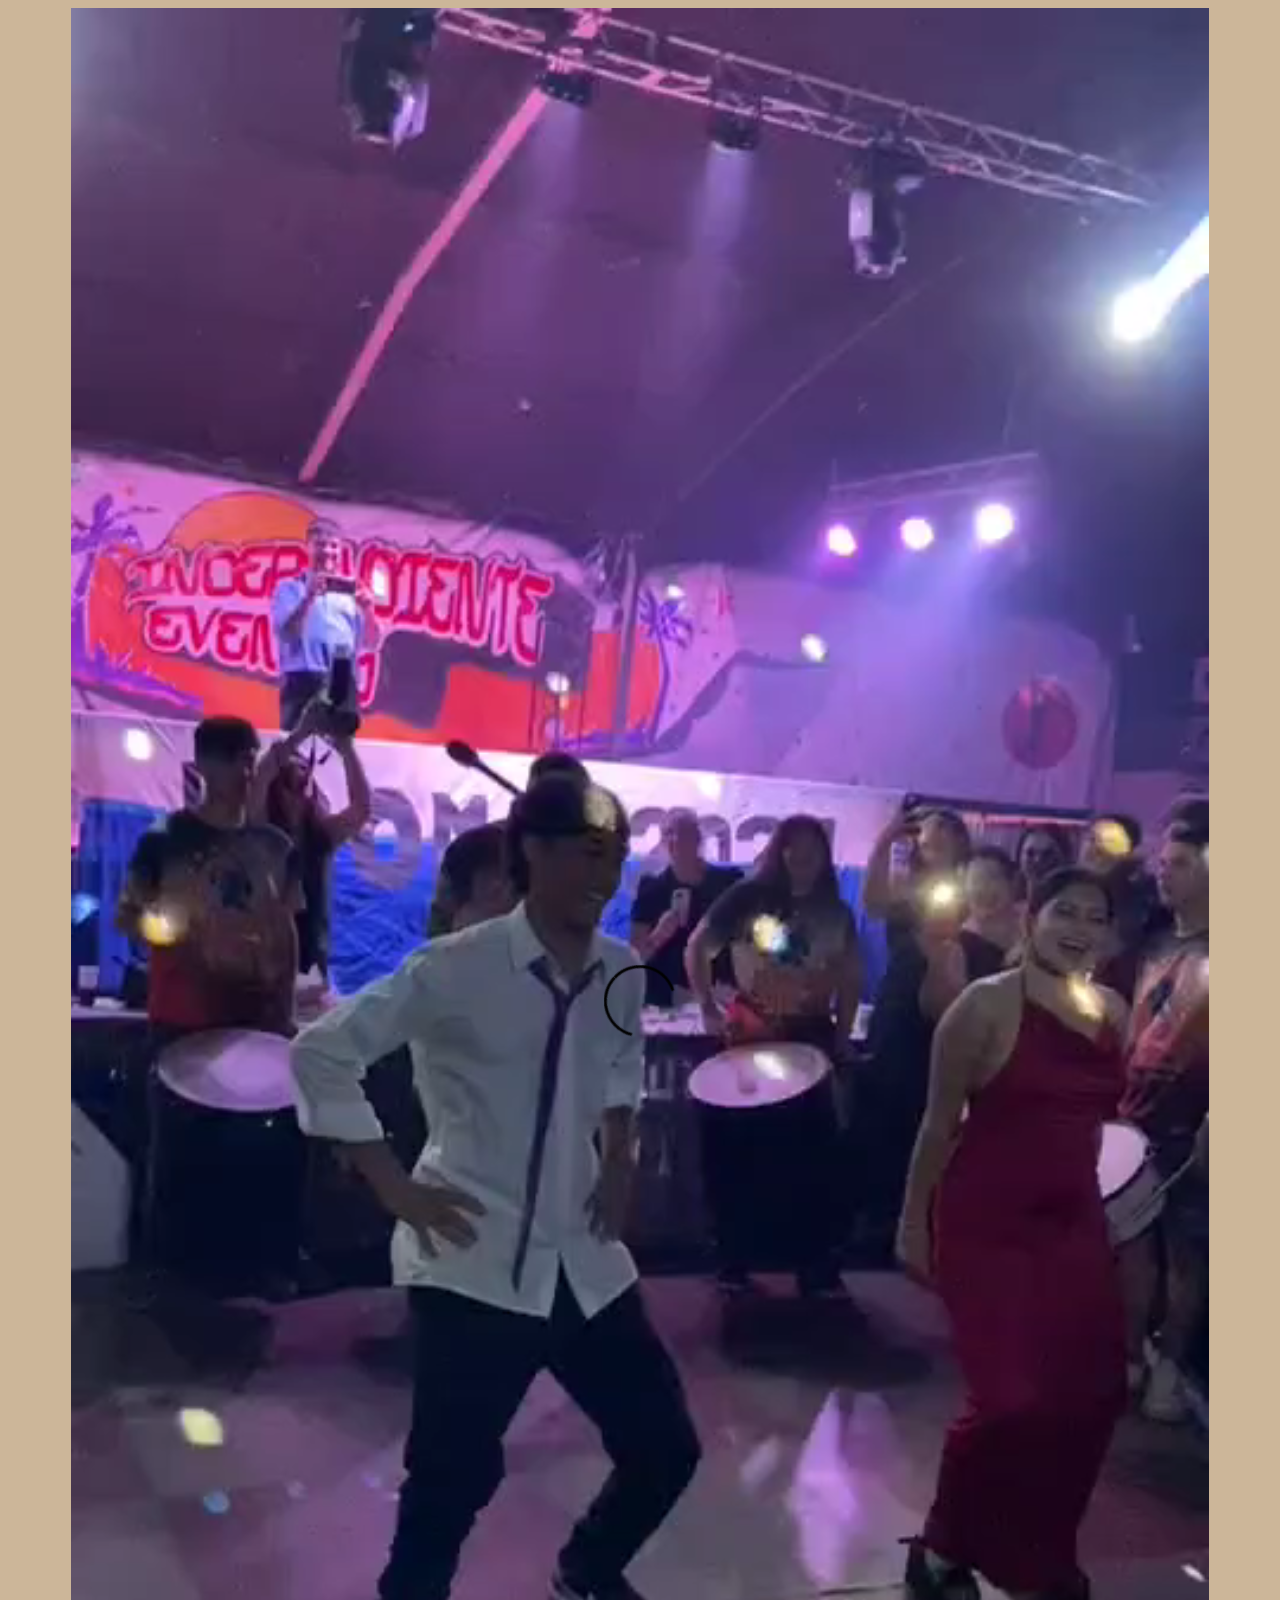
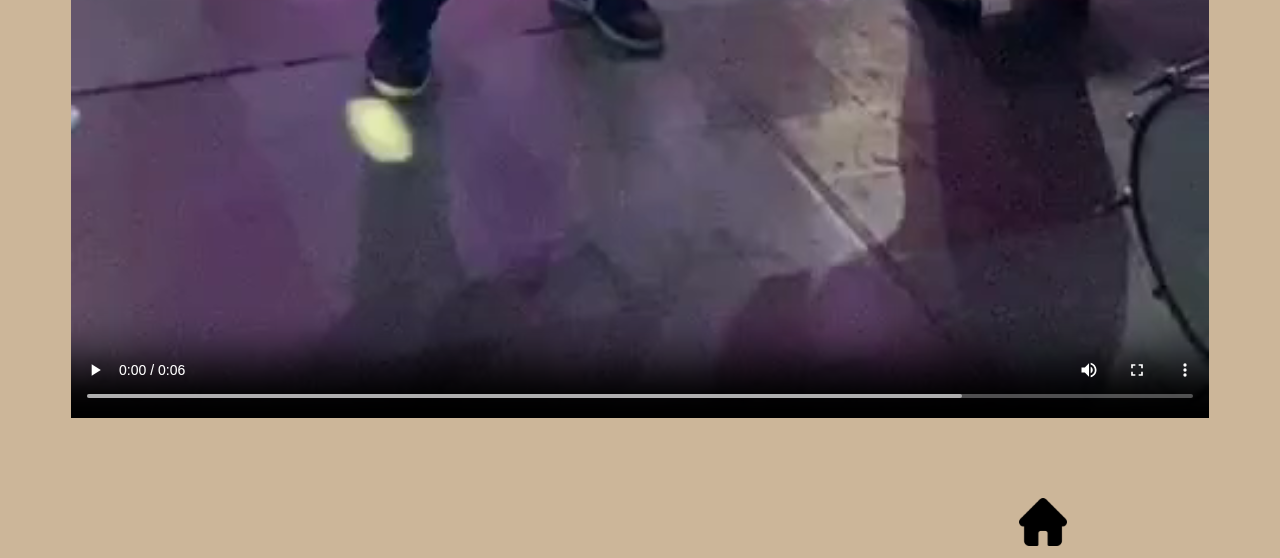
<file: video.html>
<!DOCTYPE html>
<html lang="en">
<head>
    <meta charset="UTF-8">
    <meta name="viewport" content="width=device-width, initial-scale=1.0">
    <title>Nuestra pagina</title>
    <link rel="stylesheet" href="nuestrapagina.css">
    <link rel="icon" type="image/x-icon" href="https://png.pngtree.com/png-clipart/20210905/original/pngtree-blue-love-heart-shape-png-image_6701784.jpg">
</head>
<body>
    <video width="90%" controls class="videover">
        <source src="fotos/priv/video.mp4" type="video/mp4"> 
    </video>
    <a href="index.html" class="flecha"><img src="fotos/casa.png" class="imagen"></a>
</body>
</html>
</file>
<file: nuestrapagina.css>
body {
    background-color:rgb(204, 182, 153);
}
h2 {
    text-align: center;
    color: #944f71;
    font-size: 35px;
    font-family: Georgia, 'Times New Roman', Times, serif;
}
h3 {
    text-align: center;
    color:  #8a8780;
    font-size: 30px;
    font-family: Georgia, 'Times New Roman', Times, serif;
}
h4 {
    text-align: center;
    color:  #944f71;
    font-size: 16px;
    font-family: Georgia, 'Times New Roman', Times, serif;
}
/**********contador************/
.reloj {
    text-align: center;
    margin-top: 3%;
    font-size: 33px;
    color: rgb(24, 98, 119);
    font-family:Georgia, 'Times New Roman', Times, serif;
}
.reloj1 {
    text-align: center;
    font-size: 15px;
    color: rgb(24, 98, 119);
    font-family:Georgia, 'Times New Roman', Times, serif;
    margin-bottom: 5%;
}
/*******************album fotos********************/
.album {
    column-count: 2;
    position: relative;
    width: 88%;
}
.foto-album {
    display: block;
    width: 100%;
    height: auto;
    margin-bottom: 15%;
    margin-left: 15%;
    border-radius: 15px;
}
.foto-horiz {
    border-radius: 15px;
    width: 88%;
    height: auto;
    margin-left: 6%;
    margin-bottom: 5%;
}
/****************musica****************/
.img1 {
    border-radius: 15px;
    float: left;
    width: 43%;
    border: solid  rgb(24, 98, 119);
    border-radius: 15px;
    margin-bottom: 5%;
    margin-left: 4%;
}
.img2 {
    border-radius: 15px;
    float: right;
    width: 43%;
    border: solid  rgb(24, 98, 119);
    border-radius: 15px;
    margin-right: 4%;
}
.musica1 {
    padding: 10px;
    color: grey;
    margin-right: 17%;
    text-align: right;
}
.musica2 {
    padding: 10px;
    color: grey;
    margin-left: 15%;
    text-align: left;
}
/************boton calendario************/
.nuestro {
    text-align: center;
    font-size: 14px;
    margin-top: 25px;
    margin-bottom: 0px;
    color:rgb(78, 68, 68);
}
.calendario {
    cursor: pointer;
    margin-left: 42.5%;
}
.foto {
    width: 65px;
}
/*********calendario**********/
.mes {
    text-align: center;
    font-family:Cambria, Cochin, Georgia, Times, 'Times New Roman', serif;
    color:rgb(24, 98, 119);
    font-size: 28px;
}
ol {
    display: grid;
    grid-template-columns: repeat(7, 1fr);
    list-style: none; /*numero de cada elemento no ponerlo*/
    padding: 0;
}
.first-day-agosto {
    grid-column-start: 4;
}
.first-day-sept {
    grid-column-start: 7;
    color: #944f71;
}
.first-day-oct {
    grid-column-start: 2;
    color: #944f71;
}
.first-day-nov {
    grid-column-start: 5;
    color: #944f71;
}
.first-day-dic {
    grid-column-start: 7;
    color: #944f71;
}
.first-day-en {
    grid-column-start: 3;
    color: #944f71;
}
.first-day-feb {
    grid-column-start: 6;
    color: #944f71;
}
.day-name {
    color:#5c5b57;
}
.corazon {
    color: #944f71;
}
.dia {
    color:rgb(24, 98, 119);
}
.corazon-7 {
    color: rgb(116, 98, 98)
}
.flecha {
    cursor: pointer;
    margin-left: 80%;
}
.imagen {
    width: 65px;
}
/*************fieldset****************/
.franja {
    display: flex;
    width: 100%;
    border: none;
    font-size: 15px;
    margin-top: 1%;
}
.texto-franja {
    font-family: cursiva;
    margin: 0.5%;
    color:#944f71;
}
.franja-calendario {
    display: flex;
    width: 100%;
    border: none;
    font-size: 15px;
    margin-top: 40%;
}
.raya-franja {
    font-family: cursiva;
    margin: 0.5%;
    color:#b29ca7;
}

/******** boton parte secreta **********/
.text {
    text-align: center;
    font-size: 14px;
    margin-top: 25px;
    margin-bottom: 0px;
    color:rgb(78, 68, 68);
}
.boton-priv {
    cursor: pointer;
    margin-left: 42.5%;
}
/******** formulario ********/
form {
    margin: auto; 
    padding-bottom: 2em;
    display: grid;
    place-items: center;
}
.form-words {
    display: block; /*uno abajo del otro*/
    text-align: center;
    font-size: 14px;
    color:rgb(78, 68, 68);
}
input {
    margin: 10px 0 0 0;
    width: 100%; /*que los rectangulos ocupe 100%*/
    min-height: 1.5em; /*tamano rectangulos*/
    background-color:rgb(210, 205, 205);
    border: 1px solid rgb(210, 205, 205);
}
button[type="submit"] {
    display: block;
    width: 31%;
    margin-top: 1em;
    height: 2em;
    font-size: 1rem;
    background-color:rgb(197, 190, 190);
    border-color:rgb(197, 190, 190);
    color:rgb(111, 108, 105);
}
.div-contraseña{
    margin-bottom: 10%;
    margin-top: 13%;
}
.foto-corazon {
    width: 65px;
    margin-left: 21%;
}
/******* PRIV *******/
.p-priv {
    text-align: center;
    font-size: 14px;
    margin-top: 25px;
    margin-bottom: 25px;
    color:rgb(78, 68, 68);
}
.album-3 {
    column-count: 3;
    position: relative;
    width: 88%;
}
.foto-3 {
    display: block;
    width: 100%;
    height: auto;
    margin-bottom: 15%;
    margin-left: 22%;
    border-radius: 15px;
}
.foto-3-1 {
    display: block;
    width: 100%;
    height: auto;
    margin-bottom: 15%;
    margin-left: 25%;
    border-radius: 15px;
}
.foto-4-1 {
    display: block;
    width: 100%;
    height: auto;
    margin-bottom: 15%;
    margin-left: 14%;
    border-radius: 15px;
}
.album-4 {
    column-count: 2;
    position: relative;
    width: 100%;
    margin-left: 15%;
    margin-top: 23%; 
}
.foto-4 {
    display: block;
    width: 98%;
    height: auto;
    border-radius: 15px;
    margin-top: 28%;
}
.boton-video {
    display: block;
    width: 20%;
    height: 2em;
    font-size: 1rem;
    background-color:rgb(197, 190, 190);
    border-color:rgb(197, 190, 190);
    margin: auto;
    margin-bottom: 5%;
}
.video {
    text-decoration: none;
    color:#5c5b57;
    border-radius: 15px;
}
.videover {
    margin-left: 5%;
}
.imagen {
    width: 48px;
    margin-top: 6%;
}
</file>
